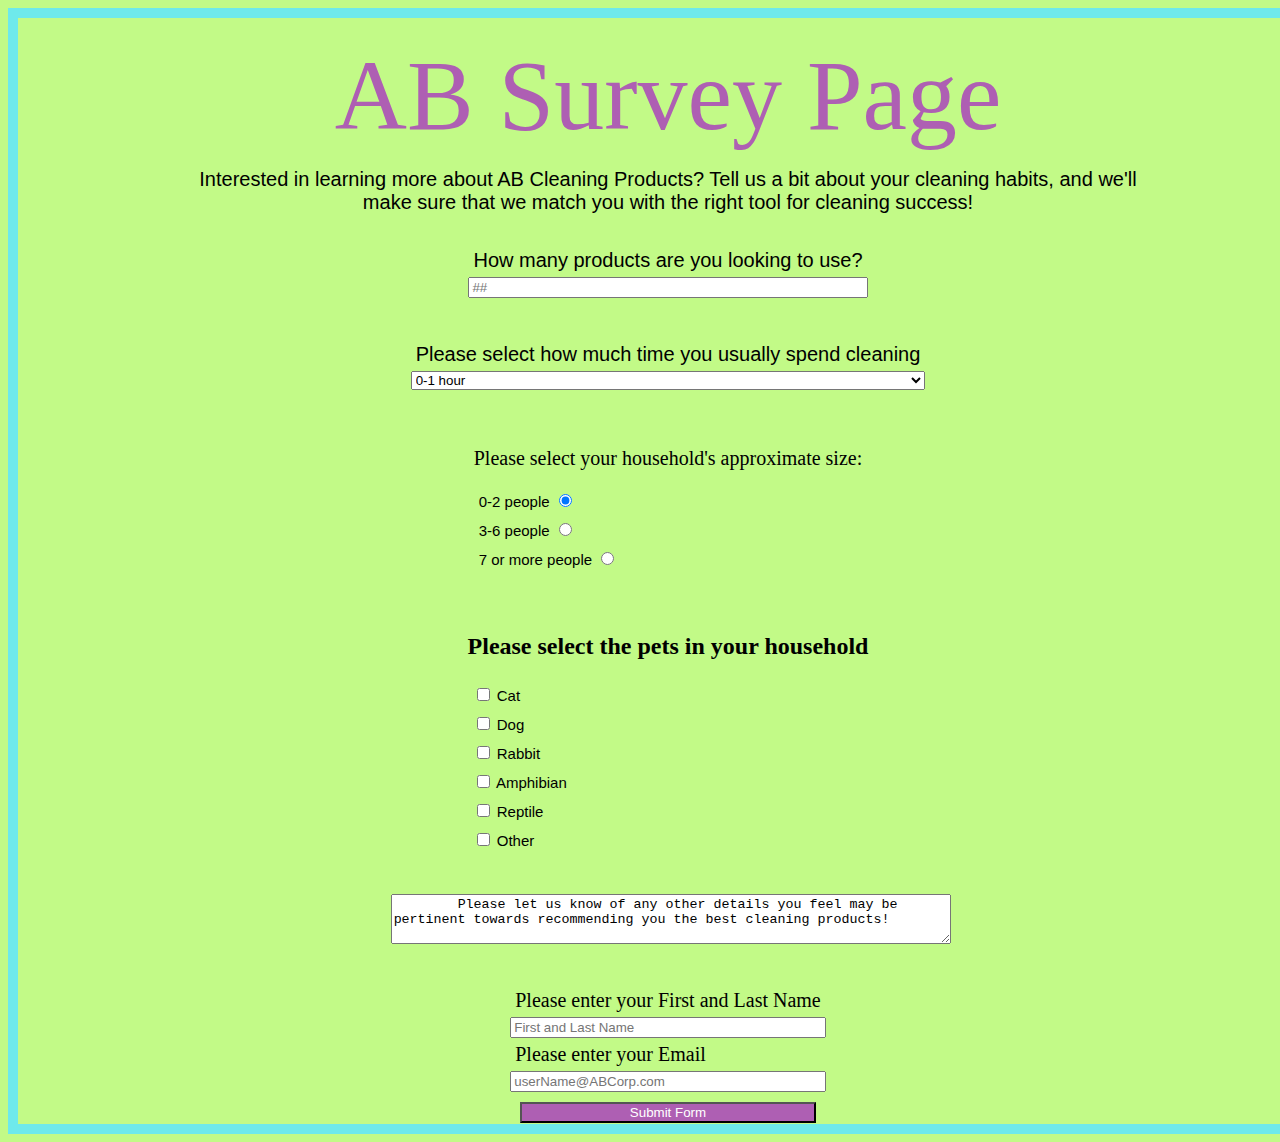
<file: SurveyPage/index.html>
<!DOCTYPE html>
<html>

<head>
    <title>AB Survey Page</title>
    <link rel="stylesheet" href="style.css">
</head>

<body>
    <h1 id="title">AB Survey Page</h1>
    <p id="description"> Interested in learning more about AB Cleaning Products? Tell us a bit
        about your cleaning habits, and we'll make sure that we match you with the right tool for cleaning
        success!
    </p>

    <form id="survey-form">
        <div>
            <label id="number-label" for="number">How many products are you looking to use?</label>
            <input id="number" type="number" placeholder="##" min="1" max="20" required>
        </div>
        <div>
            <label id="dropdown-label" for="dropdown">Please select how much time you usually spend cleaning</label>
            <select id="dropdown">
                <option class="dropdown-tag" value="0-1hr">0-1 hour</option>
                <option class="dropdown-tag" value="1-2hr">1-2 hours</option>
                <option class="dropdown-tag" value="2+hrs">2 or more hours</option>
            </select>
        </div>
        <div id="radio-selections">
            <h2>Please select your household's approximate size:</h2>
            <label class="radio1-label" for="radio1">0-2 people
            <input type="radio" id="radio1" class="radiobtn" name="familySize" value="02people" checked>
            </label>
            <label class="radio1-label" for="radio2">3-6 people
            <input type="radio" id="radio2" class="radiobtn" name="familySize" value="36people">
            </label>
            <label class="radio1-label" for="">7 or more people
            <input type="radio" id="radio3" class="radiobtn" name="familySize" value="7+people">
            </label>
        </div>
        <div id="checkbox-selections">
            <h2>Please select the pets in your household</h2>
            <label class="checkbox1-label" for="cat">
            <input type="checkbox" id="cat" class="checkboxbtn" name="cat" value="cat">
            Cat</label>
            <label class="checkbox1-label" for="dog">
            <input type="checkbox" id="dog" class="checkboxbtn" name="dog" value="dog">
            Dog</label>
            <label class="checkbox1-label" for="rabbit">
            <input type="checkbox" id="rabbit" class="checkboxbtn" name="rabbit" value="rabbit">
            Rabbit</label>
            <label class="checkbox1-label" for="amphibian">
            <input type="checkbox" id="amphibian" class="checkboxbtn" name="amphibian" value="amphibian">
            Amphibian</label>
            <label class="checkbox1-label" for="reptile">
            <input type="checkbox" id="reptile" class="checkboxbtn" name="reptile" value="reptile">
            Reptile</label>
            <label class="checkbox1-label" for="other">
            <input type="checkbox" id="other" class="checkboxbtn" name="other" value="other">
            Other</label>
        </div>
        <div id="text">
            <textarea id="textarea">
        Please let us know of any other details you feel may be pertinent towards recommending you the best cleaning products!
        </textarea>
        </div>
        <div id="finalInfo">
            <label id="name-label" for="name">Please enter your First and Last Name</label>
            <input id="name" type="text" placeholder="First and Last Name" required>
            <label id="email-label" for="email">Please enter your Email</label>
            <input id="email" type="email" placeholder="userName@ABCorp.com" required>
            <button type="submit" id="submit">Submit Form</button>
        </div>
    </form>
</body>

</html>
</file>
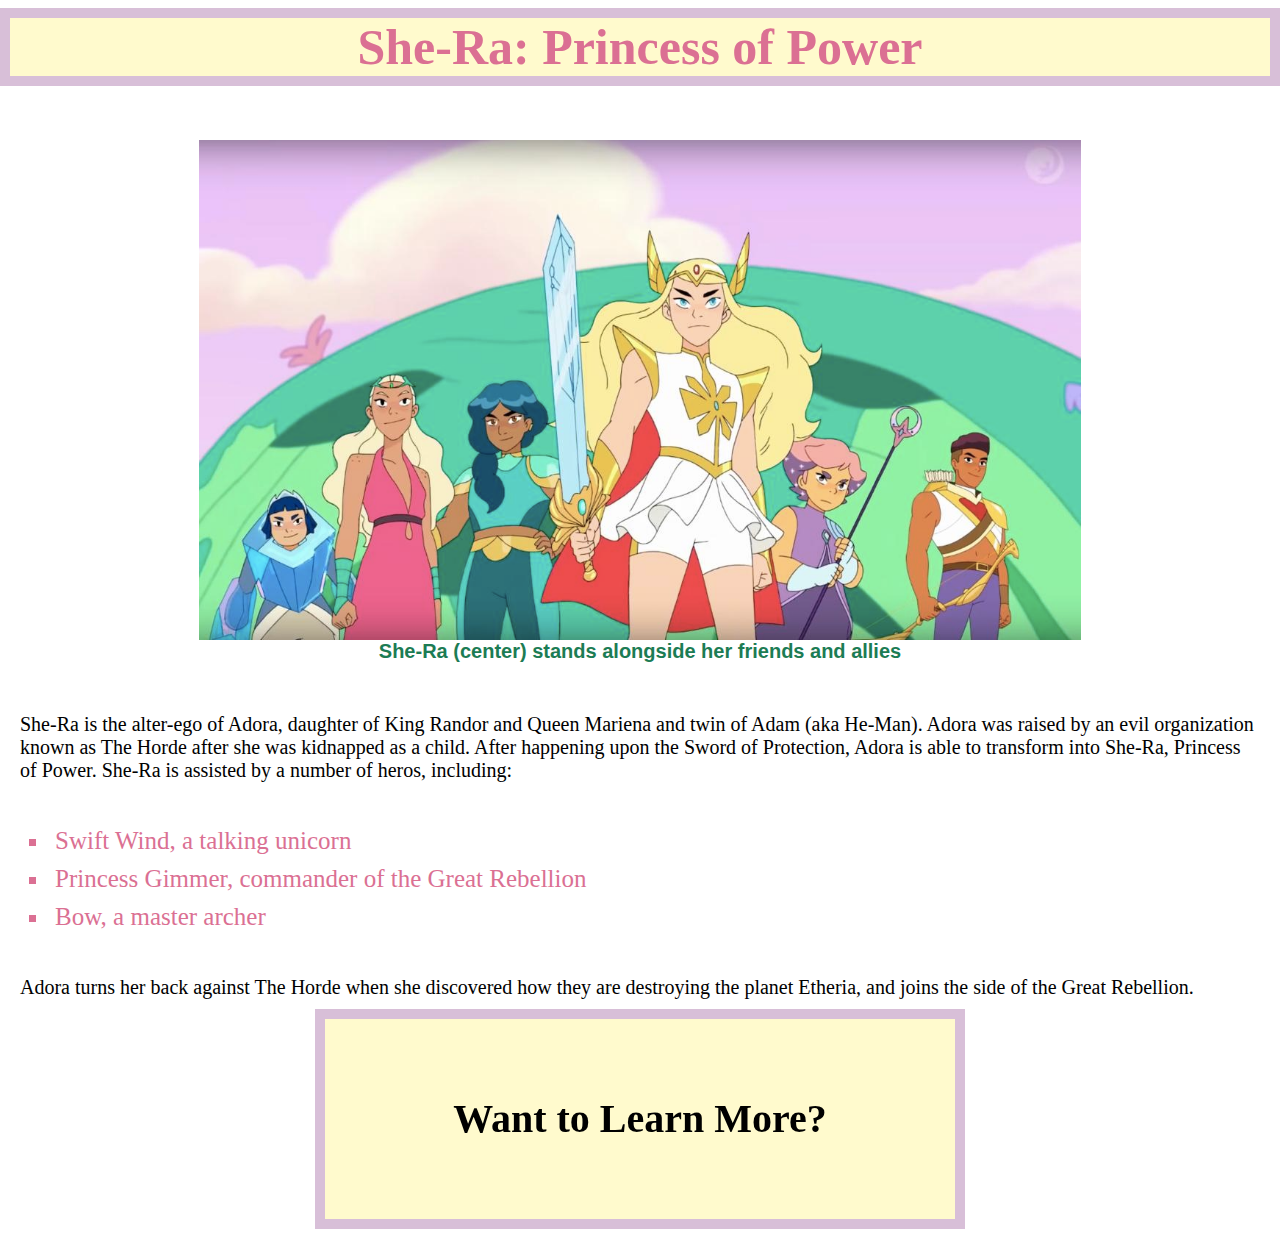
<file: TutorialPage/index.html>
<!DOCTYPE html>
<html>

<head>
    <title>Superhero Info Page</title>
    <link rel="stylesheet" href="style.css">
</head>

<body id="main">
    <h1 id="title"> She-Ra: Princess of Power </h1>
    <!-- Used in the first part of the tutorial, but taken out for styling purposes -->
    <!-- <h2>Superheros Rule!</h2> -->

    <figure id="img-div">
        <img id="image" src="shera.jpeg" alt="She-Ra stands strong" />
        <figcaption id="img-caption">She-Ra (center) stands alongside her friends and allies</figcaption>
    </figure>

    <div id="tribute-info">
        <p class="tribute-paragraph">
            She-Ra is the alter-ego of Adora, daughter of King Randor and Queen Mariena and twin of Adam (aka He-Man).
            Adora
            was raised
            by an evil organization known as The Horde after she was kidnapped as a child. After happening upon the
            Sword of
            Protection, Adora is
            able to transform into She-Ra, Princess of Power. She-Ra is assisted by a number of heros, including:
        </p>
        <ul id="tribute-list">
            <li class="tribute-item"><a href="https://en.wikipedia.org/wiki/Swift_Wind" target="_blank">Swift Wind, a talking unicorn</a></li>
            <li class="tribute-item"><a href="https://he-man.fandom.com/wiki/Glimmer_(She-Ra_and_the_Princesses_of_Power)" target="_blank">Princess Gimmer, commander of the Great Rebellion</a></li>
            <li class="tribute-item"><a href="https://he-man.fandom.com/wiki/Bow_(She-Ra_and_the_Princesses_of_Power)" target="_blank">Bow, a master archer</a></li>
        </ul>
        <p class="tribute-paragraph">
            Adora turns her back against The Horde when she discovered how they are destroying the planet Etheria, and
            joins
            the side of the Great Rebellion.
        </p>

        <div id="flip-card">
            <a id="tribute-link" href="https://en.wikipedia.org/wiki/She-Ra" target="_blank">
                <h1 id="flip-card-front">Want to Learn More?</h1>
                <h1 id="flip-card-back">Click Here!</h1>
            </a>
        </div>
    </div>
</body>

</html>
</file>
<file: SurveyPage/style.css>
body {
    display: flex;
    flex-direction: column;
    align-items: center;
    width: 100%;
    height: 100%;
    padding: 10px;
    background-color: #c2fa87;
    border: 10px solid #6ee9eb;
}

div {
    display: flex;
    flex-direction: column;
    margin: 10px 20px;
    padding-bottom: 20px;
}

#title {
    width: 100%;
    height: 100px;
    color: #ae5fb3;
    text-align: center;
    font: 100px bold sans-serif;
    margin: 10px 0;
}

#description {
    width: 75%;
    height: auto;
    text-align: center;
    font: 20px sans-serif;
}

#survey-form {
    display: flex;
    flex-direction: column;
    align-items: center;
}

#number-label, #dropdown-label {
    margin: 5px;
    font: 20px sans-serif;
}

#radio-selections .radio1-label, .checkbox1-label{
    margin: 5px;
    font: 15px sans-serif;
}

#radio-selections h2 {
    font: 20px normal sans-serif;
}

#text, #textarea {
    width: 100%;
    height: 50px;
}

#finalInfo {
    height: 100px;
}

#name-label, #email-label {
    font: 20px normal sans-serif;
    margin: 5px;
}

#submit {
    height: 50px;
    margin: 10px;
    background-color: #ae5fb3;
    color: white;
}
</file>
<file: TutorialPage/style.css>
#main {
    display: flex;
    flex-direction: column;
    width: 100%; 
    height: 100%;

    /* This is optional, and alter how I've chosen to style my webpage */    
    margin: 8px 0px;
}

#title {
    text-align: center;
    width: 100%;
    height: fit-content;
    box-sizing: border-box;

    /* This is optional, and alter how I've chosen to style my webpage */
    margin-top: 0;
    color: palevioletred;
    background-color: lemonchiffon;
    border: 10px solid thistle;
    font-size: 50px;
}

#img-div {
   /* This is optional, and alter how I've chosen to style my webpage */
    display: flex;
    flex-direction: column;
    justify-content: center;
    align-items: center;
    width: 100%;
    height: 25%;
    margin: 20px 0px;
}

#image {
    /* This is optional, and alter how I've chosen to style my webpage */
    max-width: 100%;
    max-height: 500px; 
}

#img-caption {
    /* This is optional, and alter how I've chosen to style my webpage */
    font: bold 20px sans-serif;
    color: #1C7C54;
}

#tribute-info {
    /* This is optional, and alter how I've chosen to style my webpage */
    display: flex;
    flex-direction: column;
    width: 100%;
    box-sizing: border-box;
    padding: 10px;
    font-size: 20px;
}

.tribute-paragraph {
    /* This is optional, and alter how I've chosen to style my webpage */
    margin: 20px 10px;
}

#tribute-list {
    /* This is optional, and alter how I've chosen to style my webpage */
    list-style-type: square;
}

.tribute-item {
    /* This is optional, and alter how I've chosen to style my webpage */
    color: palevioletred;
    font-size: 25px;
    padding: 5px;
}

#flip-card {
    display: flex;
    justify-content: center;
    align-items: center;
    width: 100%;
    height: 200px;
    perspective: 1020px;
}

#tribute-link {
    display: flex;
    justify-content: center;
    align-items: center;
    position: relative;
    width: 50%;
    height: 100%;
    text-align: center;
    transition: transform 0.8s;
    transform-style: preserve-3d;

}

#flip-card-front, #flip-card-back {
    position: absolute;
    backface-visibility: hidden;
    display: flex;
    justify-content: center;
    align-items: center;
    width: 100%;
    height: 100%;
    margin: 0;

    /* This is optional, and alter how I've chosen to style my webpage */
    background-color: lemonchiffon;
    border: 10px solid thistle;
}

#flip-card-back {
    transform: rotateX(180deg);
}

#flip-card:hover #tribute-link {
    transform: rotateX(180deg);
}

a {
/* This is optional, and alter how I've chosen to style my webpage */
    color: inherit;
    text-decoration: none;
}
</file>
